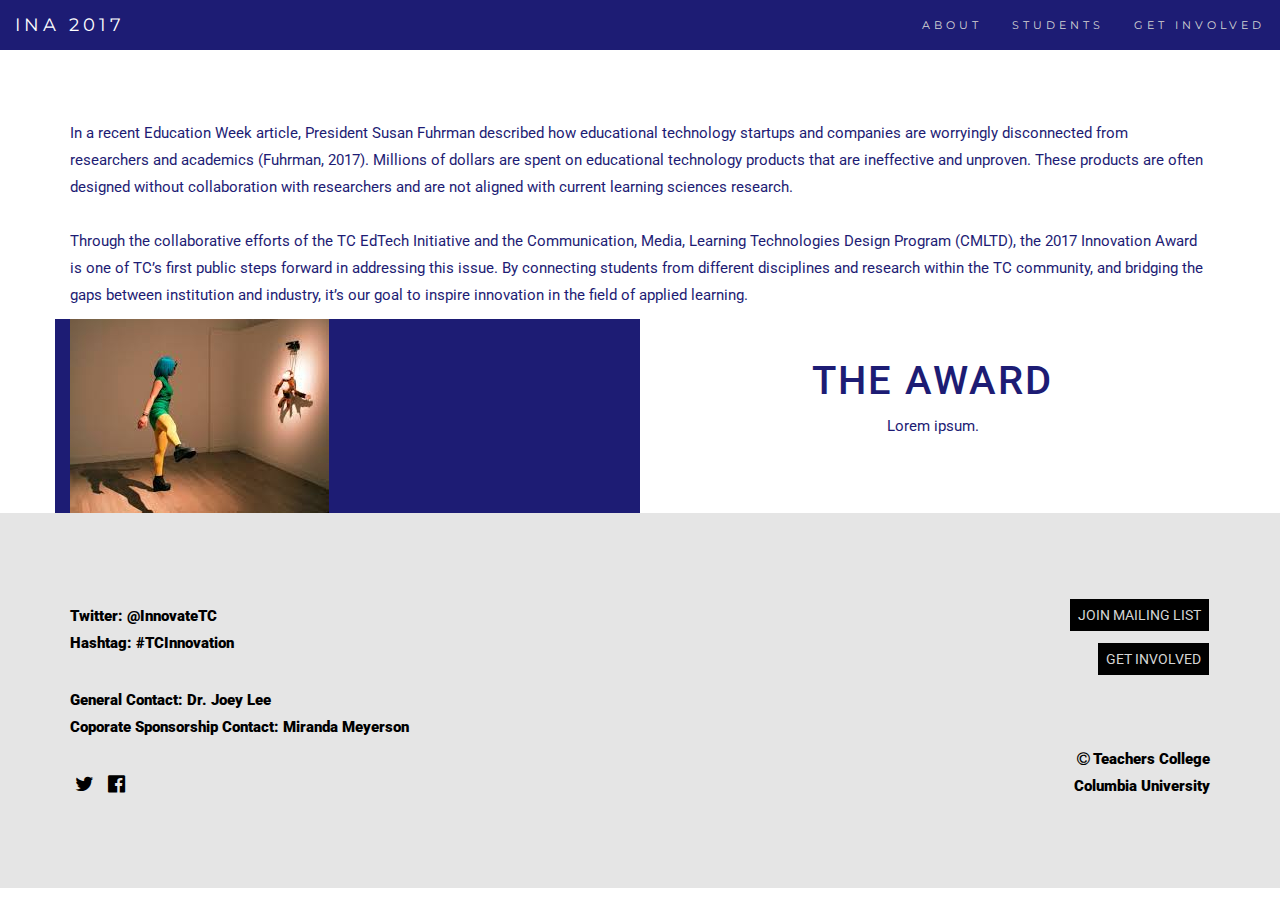
<file: about.html>
<!DOCTYPE html>
<html lang="en">

<head>
    <!-- Theme Made By www.w3schools.com - No Copyright -->
    <title>INA 2017</title>
    <meta charset="utf-8">
    <meta name="viewport" content="width=device-width, initial-scale=1">
    <link rel="stylesheet" href="https://maxcdn.bootstrapcdn.com/bootstrap/3.3.7/css/bootstrap.min.css">
    <link rel="stylesheet" href="style.css">
    <link href="https://fonts.googleapis.com/css?family=Lato" rel="stylesheet" type="text/css">
    <link href="https://fonts.googleapis.com/css?family=Montserrat:500,900i" rel="stylesheet">

    <link href="https://fonts.googleapis.com/css?family=Roboto+Slab:700" rel="stylesheet">
    <link href="https://fonts.googleapis.com/css?family=Roboto:900" rel="stylesheet">
    <link href="https://maxcdn.bootstrapcdn.com/font-awesome/4.7.0/css/font-awesome.min.css" rel="stylesheet">
    <script src="https://ajax.googleapis.com/ajax/libs/jquery/3.2.1/jquery.min.js"></script>
    <script src="https://maxcdn.bootstrapcdn.com/bootstrap/3.3.7/js/bootstrap.min.js"></script>
</head>

<body id="about" data-spy="scroll" data-target=".navbar" data-offset="50">
    <nav class="navbar navbar-default navbar-fixed-top">
        <div class="container-fluid">
            <div class="navbar-header">
                <button type="button" class="navbar-toggle" data-toggle="collapse" data-target="#myNavbar">
                    <span class="icon-bar"></span>
                    <span class="icon-bar"></span>
                    <span class="icon-bar"></span>
                </button>
                <a class="navbar-brand" href="/index.html">INA 2017</a>
            </div>
            <div class="collapse navbar-collapse" id="myNavbar">
                <ul class="nav navbar-nav navbar-right">
                    <li><a href="/about.html">ABOUT</a></li>
                    <li><a href="/students.html">STUDENTS</a></li>
                    <li><a href="/contact.html">GET INVOLVED</a></li>
                </ul>
            </div>
        </div>
    </nav>


    <div >
        <div class="container">
            <p>In a recent Education Week article, President Susan Fuhrman described how educational technology startups and companies are worryingly disconnected from researchers and academics (Fuhrman, 2017). Millions of dollars are spent on educational technology products that are ineffective and unproven. These products are often designed without collaboration with researchers and are not aligned with current learning sciences research.
                <br>
                <br>Through the collaborative efforts of the TC EdTech Initiative and the Communication, Media, Learning Technologies Design Program (CMLTD), the 2017 Innovation Award is one of TC’s first public steps forward in addressing this issue. By connecting students from different disciplines and research within the TC community, and bridging the gaps between institution and industry, it’s our goal to inspire innovation in the field of applied learning.</p>
        </div>
    </div>


    <div>
        <div class="container">
            <div class="row text-center">
                <div class="col-sm-6 bg-1">
                    <img src="assets/about/interaction.jpeg" class="img-responsive">
                </div>
                <div class="col-sm-6">
                    <h1 class="text-center">THE AWARD</h1>
                    <p class="text-center">Lorem ipsum.
                </div>
            </div>
        </div>
    </div>
    
    
    
    <footer>
        <div class="container">
            <div id="contacts" class="col-sm-6 text-left">
                <div>
                    <p>Twitter: @InnovateTC</p>
                    <p>Hashtag: #TCInnovation</p>
                </div>

                <div>
                    <p>General Contact: Dr. Joey Lee</p>
                    <p>Coporate Sponsorship Contact: Miranda Meyerson</p>
                </div>
                <div class="hidden-xs">
                    <i class="fa fa-twitter fa-lg" aria-hidden="true"></i>
                    <i class="fa fa-facebook-official fa-lg" aria-hidden="true"></i>
                </div>
            </div>
            <div class="col-sm-6 text-right">
                <div id="buttons">
                    <a href="#" class="btn"><span>Join Mailing List</span></a>
                    <a href="#" class="btn"><span>Get Involved</span></a>
                </div>
                <div id="copyright">
                    <p><i class="fa fa-copyright" aria-hidden="true"></i></i>Teachers College</p>
                    <p>Columbia University</p>
                </div>
            </div>
        </div>
    </footer>
</body>

</html>
</file>
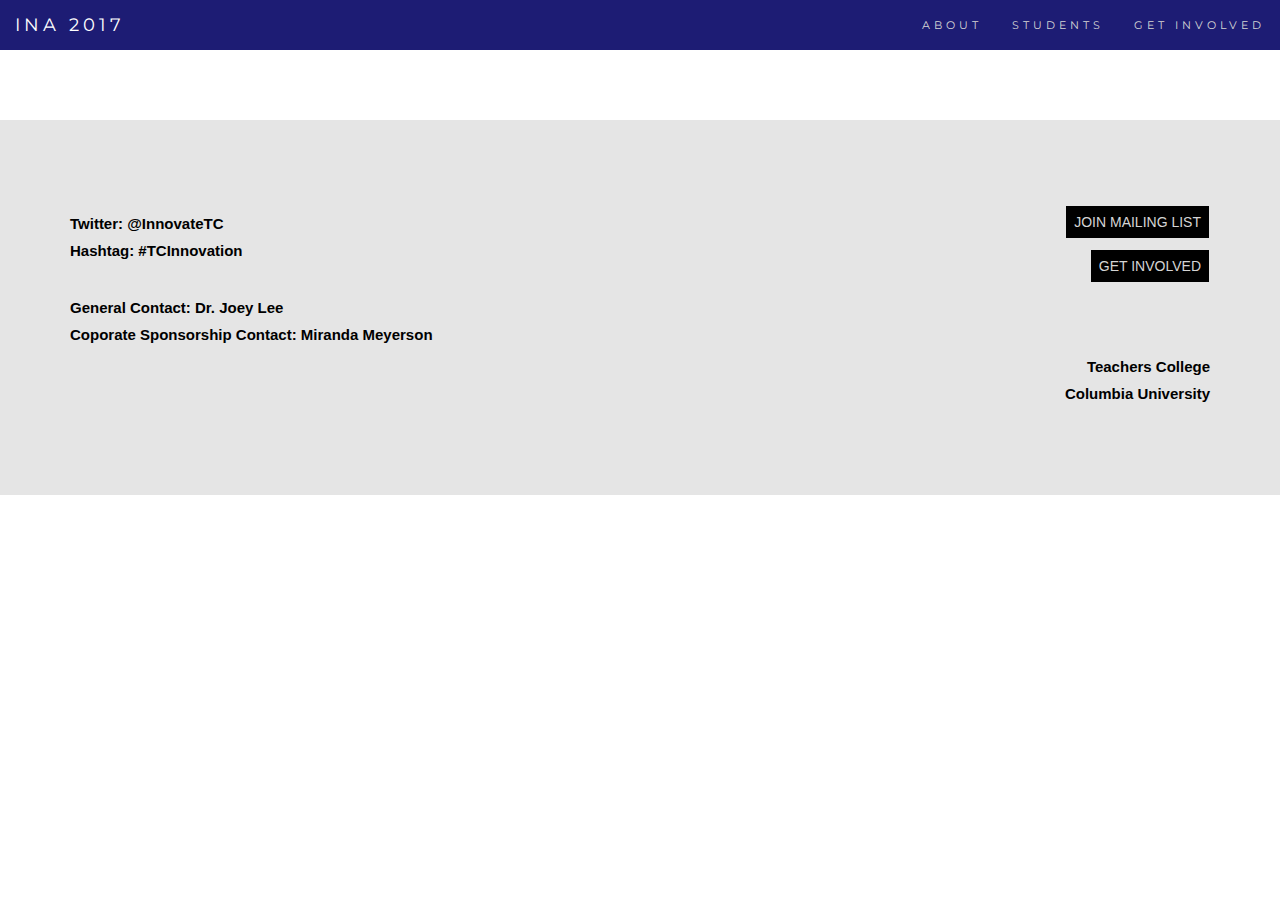
<file: contact.html>
<!DOCTYPE html>
<html lang="en">

<head>
    <!-- Theme Made By www.w3schools.com - No Copyright -->
    <title>Bootstrap Theme The Band</title>
    <meta charset="utf-8">
    <meta name="viewport" content="width=device-width, initial-scale=1">
    <link rel="stylesheet" href="https://maxcdn.bootstrapcdn.com/bootstrap/3.3.7/css/bootstrap.min.css">
    <link rel="stylesheet" href="style.css">
    <link href="https://fonts.googleapis.com/css?family=Lato" rel="stylesheet" type="text/css">
    <link href="https://fonts.googleapis.com/css?family=Montserrat" rel="stylesheet" type="text/css">
    <script src="https://ajax.googleapis.com/ajax/libs/jquery/3.2.1/jquery.min.js"></script>
    <script src="https://maxcdn.bootstrapcdn.com/bootstrap/3.3.7/js/bootstrap.min.js"></script>
    <script src="custom.js"></script>
</head>

<body id="contact" data-spy="scroll" data-target=".navbar" data-offset="50">
    <nav class="navbar navbar-default navbar-fixed-top">
        <div class="container-fluid">
            <div class="navbar-header">
                <button type="button" class="navbar-toggle" data-toggle="collapse" data-target="#myNavbar">
                    <span class="icon-bar"></span>
                    <span class="icon-bar"></span>
                    <span class="icon-bar"></span>
                </button>
                <a class="navbar-brand" href="/index.html">INA 2017</a>
            </div>
            <div class="collapse navbar-collapse" id="myNavbar">
                <ul class="nav navbar-nav navbar-right">
                    <li><a href="/about.html">ABOUT</a></li>
                    <li><a href="/students.html">STUDENTS</a></li>
                    <li><a href="/contact.html">GET INVOLVED</a></li>
                </ul>
            </div>
        </div>
    </nav>
    <div class="container-fluid">
    </div>


    <footer>
        <div class="container">
            <div id="contacts" class="col-sm-6 text-left">
                <div>
                    <p>Twitter: @InnovateTC</p>
                    <p>Hashtag: #TCInnovation</p>
                </div>

                <div>
                    <p>General Contact: Dr. Joey Lee</p>
                    <p>Coporate Sponsorship Contact: Miranda Meyerson</p>
                </div>
                <div class="hidden-xs">
                    <i class="fa fa-twitter fa-lg" aria-hidden="true"></i>
                    <i class="fa fa-facebook-official fa-lg" aria-hidden="true"></i>
                </div>
            </div>
            <div class="col-sm-6 text-right">
                <div id="buttons">
                    <a href="#" class="btn"><span>Join Mailing List</span></a>
                    <a href="#" class="btn"><span>Get Involved</span></a>
                </div>
                <div id="copyright">
                    <p><i class="fa fa-copyright" aria-hidden="true"></i></i>Teachers College</p>
                    <p>Columbia University</p>
                </div>
            </div>
        </div>
    </footer>


</body>

</html>
</file>
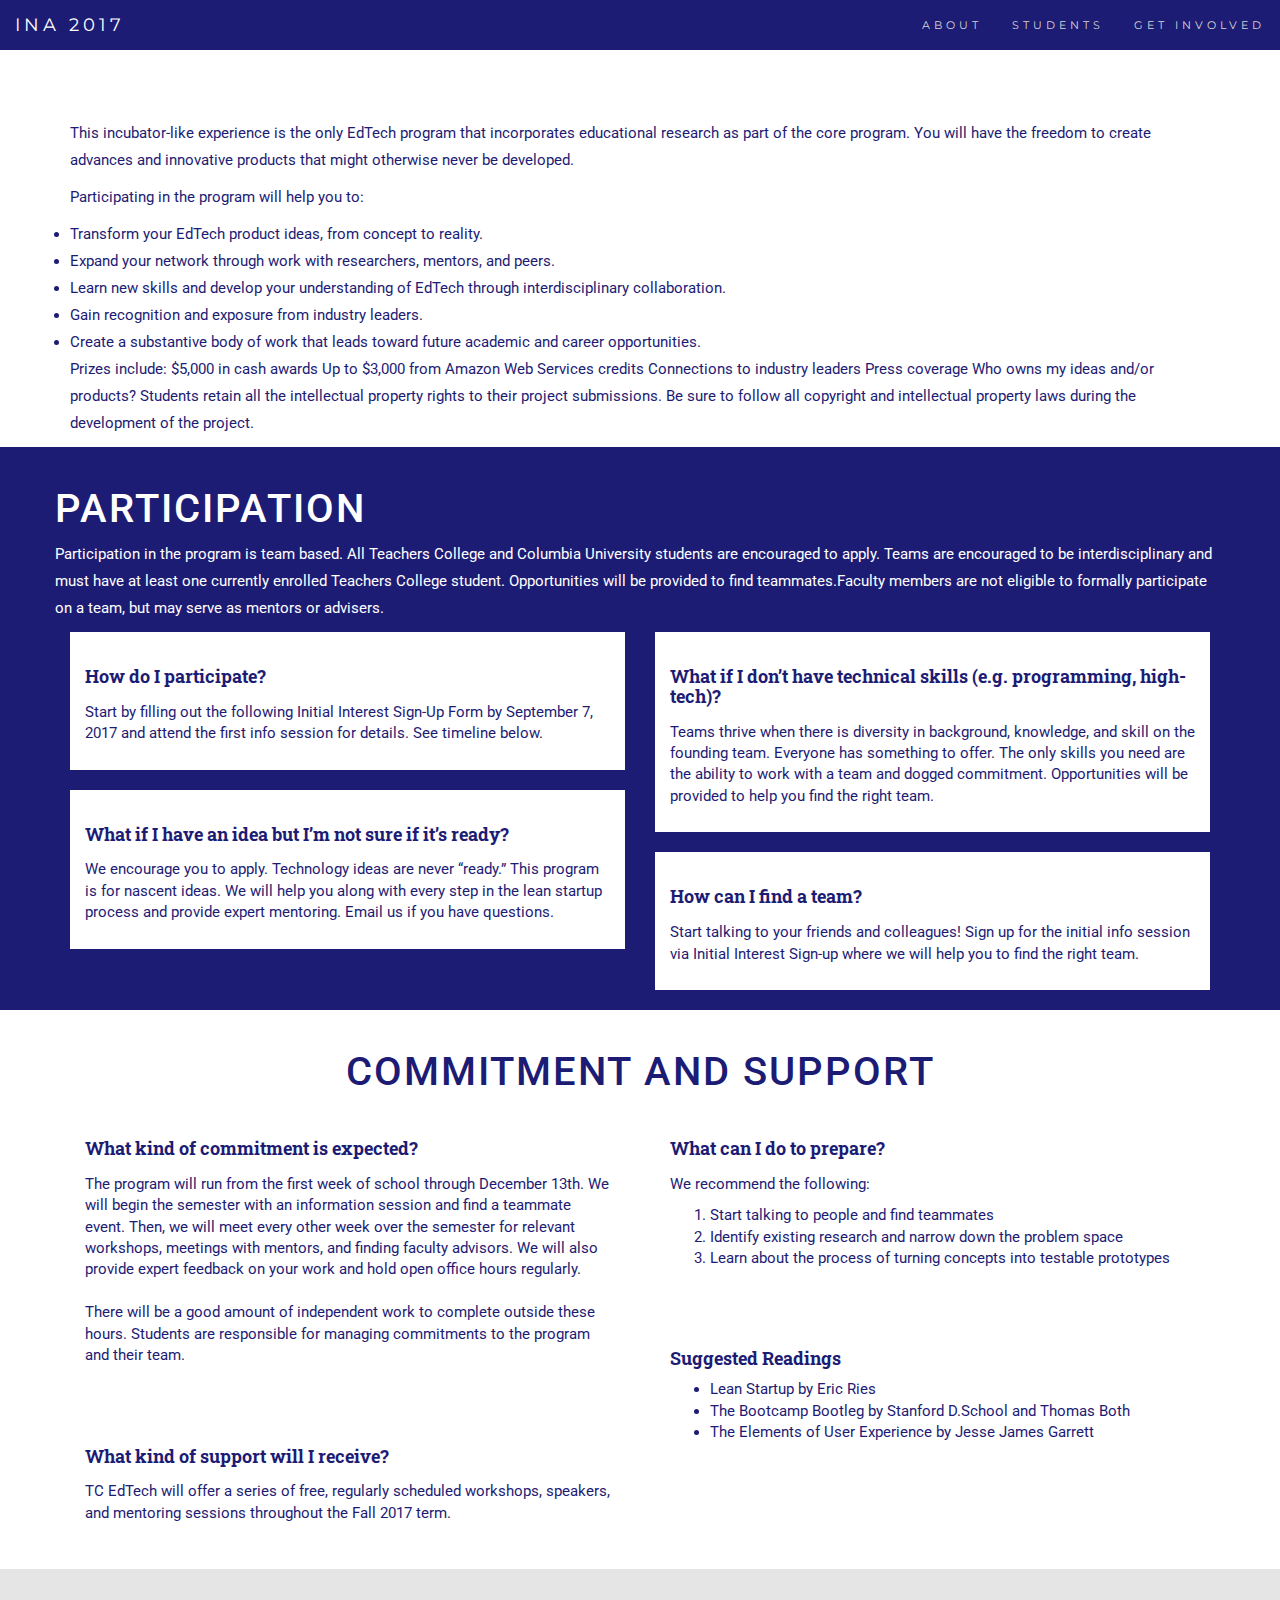
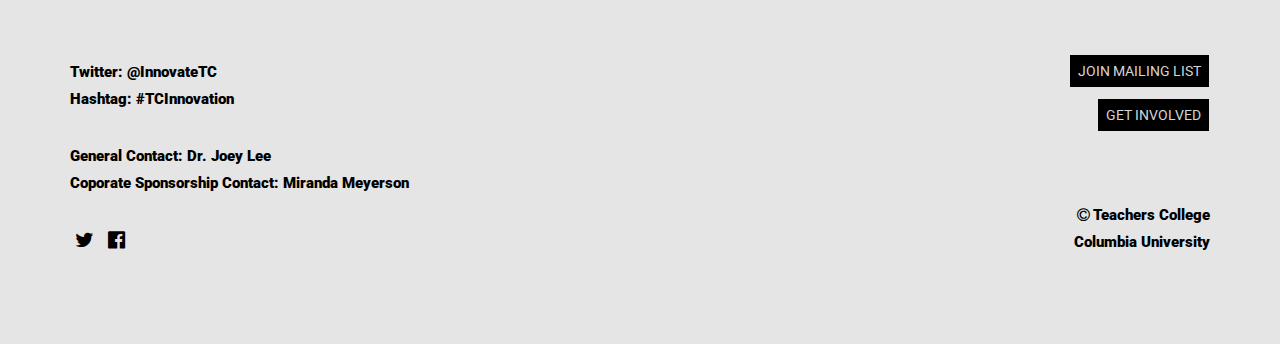
<file: students.html>
<!DOCTYPE html>
<html lang="en">

<head>
    <!-- Theme Made By www.w3schools.com - No Copyright -->
    <title>INA 2017</title>
    <meta charset="utf-8">
    <meta name="viewport" content="width=device-width, initial-scale=1">
    <link rel="stylesheet" href="https://maxcdn.bootstrapcdn.com/bootstrap/3.3.7/css/bootstrap.min.css">
    <link rel="stylesheet" href="style.css">
    <link href="https://fonts.googleapis.com/css?family=Lato" rel="stylesheet" type="text/css">
    <link href="https://fonts.googleapis.com/css?family=Montserrat:500,900i" rel="stylesheet">

    <link href="https://fonts.googleapis.com/css?family=Roboto+Slab:700" rel="stylesheet">
    <link href="https://fonts.googleapis.com/css?family=Roboto:900" rel="stylesheet">
    <link href="https://maxcdn.bootstrapcdn.com/font-awesome/4.7.0/css/font-awesome.min.css" rel="stylesheet">
    <script src="https://ajax.googleapis.com/ajax/libs/jquery/3.2.1/jquery.min.js"></script>
    <script src="https://maxcdn.bootstrapcdn.com/bootstrap/3.3.7/js/bootstrap.min.js"></script>
</head>

<body id="myPage" data-spy="scroll" data-target=".navbar" data-offset="50">
    <nav class="navbar navbar-default navbar-fixed-top">
        <div class="container-fluid">
            <div class="navbar-header">
                <button type="button" class="navbar-toggle" data-toggle="collapse" data-target="#myNavbar">
                    <span class="icon-bar"></span>
                    <span class="icon-bar"></span>
                    <span class="icon-bar"></span>
                </button>
                <a class="navbar-brand" href="/index.html">INA 2017</a>
            </div>
            <div class="collapse navbar-collapse" id="myNavbar">
                <ul class="nav navbar-nav navbar-right">
                    <li><a href="/about.html">ABOUT</a></li>
                    <li><a href="/students.html">STUDENTS</a></li>
                    <li><a href="/contact.html">GET INVOLVED</a></li>
                </ul>
            </div>
        </div>
    </nav>

    <!-- Container (The Band Section) -->
    <div id="students" class="container">
        <p>This incubator-like experience is the only EdTech program that incorporates educational research as part of the core program. You will have the freedom to create advances and innovative products that might otherwise never be developed.
        </p>
        <p>Participating in the program will help you to:</p>
            <li>Transform your EdTech product ideas, from concept to reality.</li>
            <li>Expand your network through work with researchers, mentors, and peers.</li>
            <li>Learn new skills and develop your understanding of EdTech through interdisciplinary collaboration.</li>
            <li>Gain recognition and exposure from industry leaders. </li>
            <li>Create a substantive body of work that leads toward future academic and career opportunities. </li>


        <p>Prizes include: $5,000 in cash awards Up to $3,000 from Amazon Web Services credits Connections to industry leaders Press coverage Who owns my ideas and/or products? Students retain all the intellectual property rights to their project submissions. Be sure to follow all copyright and intellectual property laws during the development of the project.</p>
    </div>


    <div id="participation" class="bg-1">
        <div class="container">
            <div class="row">
                <h1>PARTICIPATION</h1>
                <p>Participation in the program is team based. All Teachers College and Columbia University students are encouraged to apply. Teams are encouraged to be interdisciplinary and must have at least one currently enrolled Teachers College student. Opportunities will be provided to find teammates.Faculty members are not eligible to formally participate on a team, but may serve as mentors or advisers.</p>
            </div>

            <div class="row">
                <div class="col-sm-6">
                    <div class="thumbnail">
                        <h3>How do I participate?</h3>
                        <p>Start by filling out the following Initial Interest Sign-Up Form by September 7, 2017 and attend the first info session for details. See timeline below.</p>
                    </div>
                    <div class="thumbnail">
                        <h3>What if I have an idea but I’m not sure if it’s ready?</h3>
                        <p>We encourage you to apply. Technology ideas are never “ready.” This program is for nascent ideas. We will help you along with every step in the lean startup process and provide expert mentoring. Email us if you have questions.</p>
                    </div>

                </div>
                <div class="col-sm-6">
                    <div class="thumbnail">
                        <h3>What if I don’t have technical skills (e.g. programming, high-tech)?</h3>
                        <p>Teams thrive when there is diversity in background, knowledge, and skill on the founding team. Everyone has something to offer. The only skills you need are the ability to work with a team and dogged commitment. Opportunities will be provided to help you find the right team.</p>
                    </div>
                    <div class="thumbnail">
                        <h3>How can I find a team?</h3>
                        <p>Start talking to your friends and colleagues! Sign up for the initial info session via Initial Interest Sign-up where we will help you to find the right team.</p>
                    </div>
                </div>
            </div>
        </div>
    </div>

    <div id="commitment">
        <div class="container">
            <div class="row text-center">
                <h1>Commitment and Support</h1>
            </div>

            <div class="row">
                <div class="col-sm-6">
                    <div class="thumbnail">
                        <h3>What kind of commitment is expected?</h3>
                        <p>The program will run from the first week of school through December 13th. We will begin the semester with an information session and find a teammate event. Then, we will meet every other week over the semester for relevant workshops, meetings with mentors, and finding faculty advisors. We will also provide expert feedback on your work and hold open office hours regularly.
                            <br>
                            <br>There will be a good amount of independent work to complete outside these hours. Students are responsible for managing commitments to the program and their team.</p>
                    </div>
                    <div class="thumbnail">
                        <h3>What kind of support will I receive?</h3>
                        <p>TC EdTech will offer a series of free, regularly scheduled workshops, speakers, and mentoring sessions throughout the Fall 2017 term.</p>
                    </div>

                </div>
                <div class="col-sm-6">
                    <div class="thumbnail">
                        <h3>What can I do to prepare?</h3>
                        <p>We recommend the following:</p>
                        <ol>
                            <li>Start talking to people and find teammates</li>
                            <li>Identify existing research and narrow down the problem space </li>
                            <li>Learn about the process of turning concepts into testable prototypes</li>
                        </ol>
                    </div>
                    <div class="thumbnail">
                        <h3>Suggested Readings</h3>
                        <ul>
                            <li>Lean Startup by Eric Ries</li>
                            <li>The Bootcamp Bootleg by Stanford D.School and Thomas Both</li>
                            <li>The Elements of User Experience by Jesse James Garrett</li>
                        </ul>
                    </div>
                </div>
            </div>
        </div>
    </div>
    
    <footer>
        <div class="container">
            <div id="contacts" class="col-sm-6 text-left">
                <div>
                    <p>Twitter: @InnovateTC</p>
                    <p>Hashtag: #TCInnovation</p>
                </div>

                <div>
                    <p>General Contact: Dr. Joey Lee</p>
                    <p>Coporate Sponsorship Contact: Miranda Meyerson</p>
                </div>
                <div class="hidden-xs">
                    <i class="fa fa-twitter fa-lg" aria-hidden="true"></i>
                    <i class="fa fa-facebook-official fa-lg" aria-hidden="true"></i>
                </div>
            </div>
            <div class="col-sm-6 text-right">
                <div id="buttons">
                    <a href="#" class="btn"><span>Join Mailing List</span></a>
                    <a href="#" class="btn"><span>Get Involved</span></a>
                </div>
                <div id="copyright">
                    <p><i class="fa fa-copyright" aria-hidden="true"></i></i>Teachers College</p>
                    <p>Columbia University</p>
                </div>
            </div>
        </div>
    </footer>








</body>

</html>
</file>
<file: style.css>
h1{font-family:'Roboto', sans-serif;margin-top:1em;letter-spacing:2px;font-size:40px;font-weight:500;color:#1d1c74;text-transform:uppercase}h3{font-family:'Roboto Slab', serif;color:#1d1c74;font-size:18px;font-weight:700}canvas{position:fixed;left:0;top:0;width:100vw;height:100vh;z-index:-10}@media (max-width: 768px){canvas{display:none}}body{font:400 15px/1.8 'Roboto', sans-serif;color:#1d1c74;padding-top:120px}@media (max-width: 768px){body{padding-top:60px}}#myHome{width:100vw;height:100vh;border-style:solid;border-width:0.8em;border-color:#1d1c74}#myHome .btn{font-size:17px;margin-top:2em}.noselect{-webkit-touch-callout:none;-webkit-user-select:none;-khtml-user-select:none;-moz-user-select:none;-ms-user-select:none;user-select:none}.btn{color:#d5d5d5;border-radius:0;display:block;margin:10px 0;padding-right:0;text-transform:uppercase}.btn :hover{color:white}.btn span{background-color:#1d1c74;padding:0.6em}.nav-tabs li a{color:#777}.navbar{font-family:Montserrat, sans-serif;margin-bottom:0;background-color:#1d1c74;border:0;font-size:11px !important;letter-spacing:4px;opacity:1}.navbar li a,.navbar .navbar-brand{color:#d5d5d5 !important}.navbar li a,.navbar .navbar-brand:hover{color:white !important}.navbar-nav li a{color:#d5d5d5 !important}.navbar-nav li a:hover{color:#fff !important}.navbar-nav li.active a{color:#fff !important;background-color:#29292c !important}.navbar-default .navbar-toggle{border-color:transparent}.bg-1{background:#1d1c74;color:white}.bg-1 h1{color:#fff}.thumbnail{padding:15px;border:none;border-radius:0}.thumbnail p{margin-top:15px;color:#1d1c74}#title{margin-top:10vh}#title div{padding:5px}#title img{padding-top:2em;margin:0 auto;display:block;width:300px}#title i{font-size:5px;position:relative;bottom:4px;padding:0 3px 0 6px}footer{background-color:#e5e5e5;color:black;padding:5em 0}footer p{margin:0;font-size:15px;font-weight:900}footer i{padding-right:3px}footer .btn{text-align:right}footer .btn span{background-color:black;padding:8px}footer .col-sm-6{padding:0}footer #contacts div{padding:1em 0}footer #contacts i{padding:5px}footer #copyright{padding-top:4em}@media (max-width: 768px){footer{padding:2em 0}footer p,footer a,footer .btn{text-align:center}}
</file>
